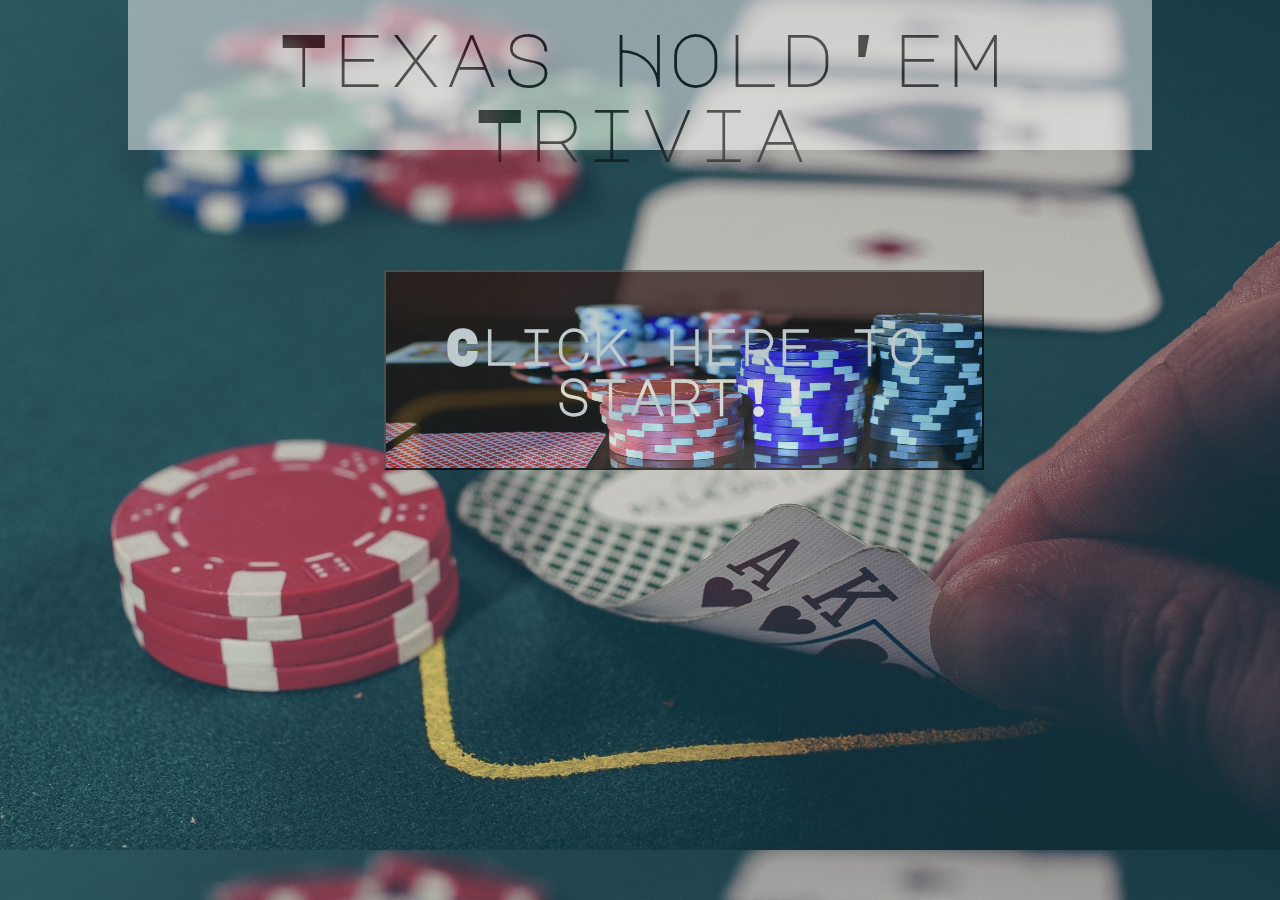
<file: index.html>
<!DOCTYPE html>
<html lang = "en">
    <head>
        <meta charset = "UTF-8">
        <link href="https://fonts.googleapis.com/css?family=Major+Mono+Display|ZCOOL+QingKe+HuangYou" rel="stylesheet">
        <link rel="stylesheet" href="assets/css/style.css">
        <link rel="stylesheet" href="assets/css/reset.css">
        <script src="https://cdnjs.cloudflare.com/ajax/libs/jquery/3.2.1/jquery.min.js"></script>
        <title></title>
    </head>

    <body>
    <div id="intro">
        <div id="titleRow">Texas Hold'em Trivia</div>
        <button id="startButton" type="button">Click here to start!!</button>
            
        
            <div id="container">
                <div id="timerRow">Time Remaining<br><span id="countDown"></span> </div>
                <div id="questionRow">Questions</div>
                <div id="scoreRow">
                    <div id="wins">wins: 0</div>
                    <div id="losses">losses: 0</div>
                </div>
                <div id="answerRow">
                        <button id="a" type="button" class="answerButton"></button>
                        <button id="b" type="button" class="answerButton"></button>
                        <button id="c" type="button" class="answerButton"></button>
                        <button id="d" type="button" class="answerButton"></button>
                </div>
            </div>
    </div>
        <script type="text/javascript" src="assets/javascript/app.js"></script>
    </body>
</html>
</file>
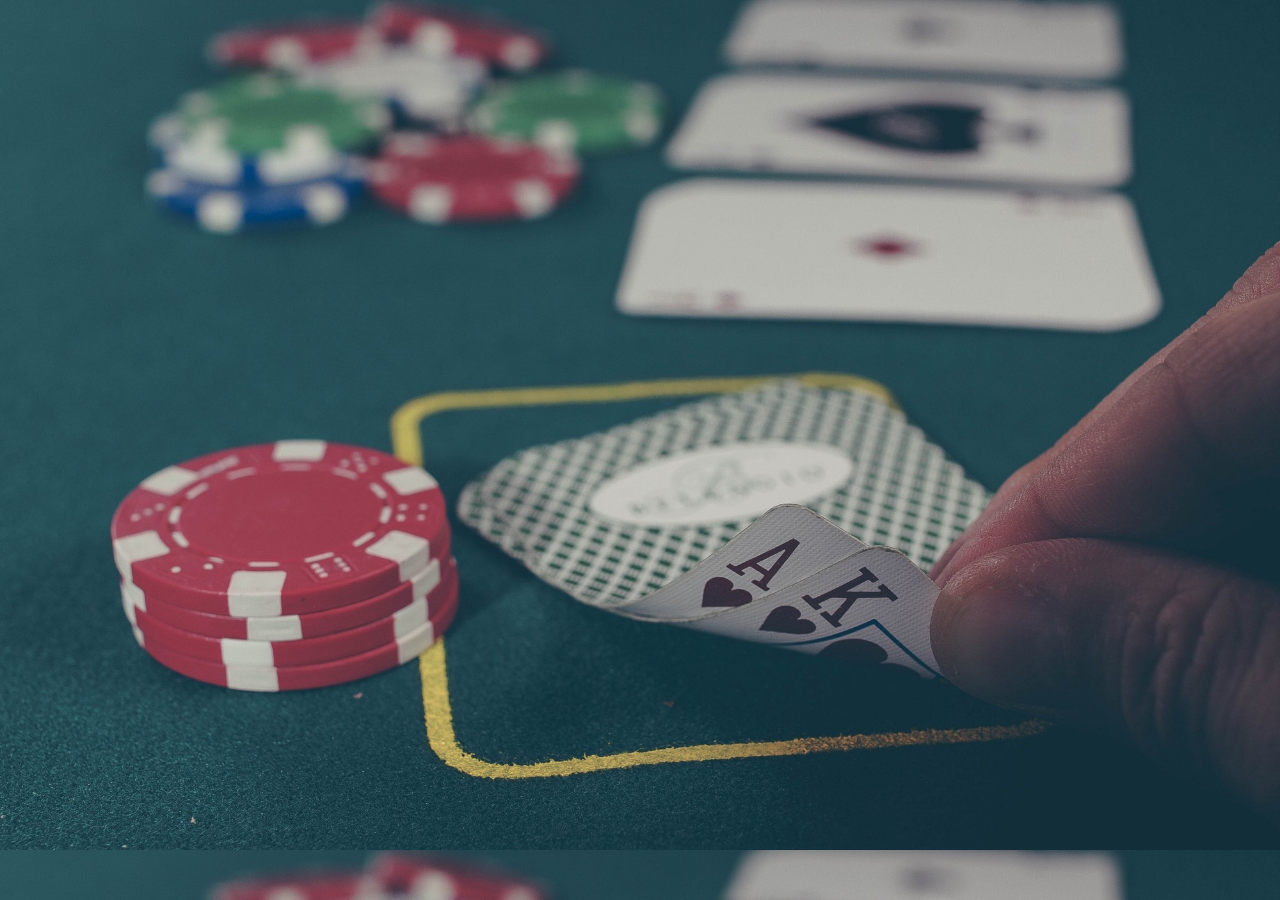
<file: start.html>
<!DOCTYPE html>
<html lang = "en">
    <head>
        <meta charset = "UTF-8">
        <link rel="stylesheet" href="assets/css/style.css">
        <link rel="stylesheet" href="assets/css/reset.css">
        <script src="https://cdnjs.cloudflare.com/ajax/libs/jquery/3.2.1/jquery.min.js"></script>
        <title></title>
    </head>

    <body>
        <div id="container">
            <div id="titleRow">Texas Hold'em Trivia</div>
            <div id="timerRow">Time Remaining: </div>
            <div id="questionRow">Questions</div>
            <div id="answerRow">
                <ul>
                    <li>1</li>
                    <li>2</li>
                    <li>3</li>
                    <li>4</li>
                </ul>
            </div>
        </div>
        <script type="text/javascript" src="assets/javascript/app.js"></script>
    </body>
</html>
</file>
<file: assets/css/style.css>
* {
    box-sizing: border-box;
}

body {
    background-image: url(../images/bodyBackground.jpeg);
    background-size: cover;
}

h3 {
    font-weight: bolder;
    color: white;
}

/* START */

#startButton {
    background-image: url(../images/buttonImage.jpg);
    background-size: 600px 200px;
    height: 200px;
    width: 600px;
    position: absolute;
    left: 30%;
    top: 30%;
    font-size: 50px;
    color: white;
    font-weight: bolder;
    font-family: 'Major Mono Display', monospace;
    opacity: .7;
}

#startButton:hover {
    background-image: url(../images/buttonImage2.jpg);
    font: 0/0 a;
}

/* GAME PAGE */

#container {
    /* border: 1px solid red; */
    width: 80%;
    height: 800px;
    padding-top: 1%;
    padding-bottom: 1%;
    margin:auto;
}

#titleRow {
    /* border: 1px solid blue; */
    width: 80%;
    height: 150px;
    margin:auto;
    text-align: center;
    font-family: 'Major Mono Display', monospace;
    font-size: 75px;
    padding-top: 20px;
    background-color: white;
    opacity: .5;
}

#titleRow:hover {
    font-weight: bolder;
}

#clock {
    /* border: 1px solid blue; */
    width: 90%;
    height: 100px;
    margin:auto;
    text-align: center;
    font-size: 50px;
    padding-top: 15px;
    font-family: 'ZCOOL QingKe HuangYou', cursive;
}

#questionsHere {
    /* border: 1px solid blue; */
    width: 90%;
    height: 600px;
    margin-left: 60px;
    margin:auto;
    text-align: center;
    font-size: 30px;
    padding-top: 10px;
    font-family: 'ZCOOL QingKe HuangYou', cursive;
}

.resultsReset {
    /* border: 1px solid red; */
    width: 100%;
    height: 200px;
    margin:auto;
    font-size: 50px;
    position: relative;
    top: 100px;
    background-image: url();
}

#results {
    /* border: 1px solid red; */
    width: 80%;
    height: 150px;
    margin:auto;
    font-size: 50px;
    background-image: url();
    text-align: center;
    padding-top: 50px;
    position: relative;
    top: 150px;
}

#resetButton {
    height:50px;
    width: 200px;
    position: relative;
    right: 40px;
    bottom: 10px;
    font-size: 20px;
    background-image: url(../images/buttonImage2.jpg);
    background-size: contain;
    color: white;
    font-weight: bolder;
}

#resetButton:hover {
    color: blue;
    font-weight: bolder;
}

#submit-button {
    height: 100px;
    width: 200px;
    background-image: url(../images/submitButton.jpg);
    background-size:cover;
    color:white;
    font-size: 40px;
}

#submit-button:hover {
    color: red;
    font-weight: bolder;
}
</file>
